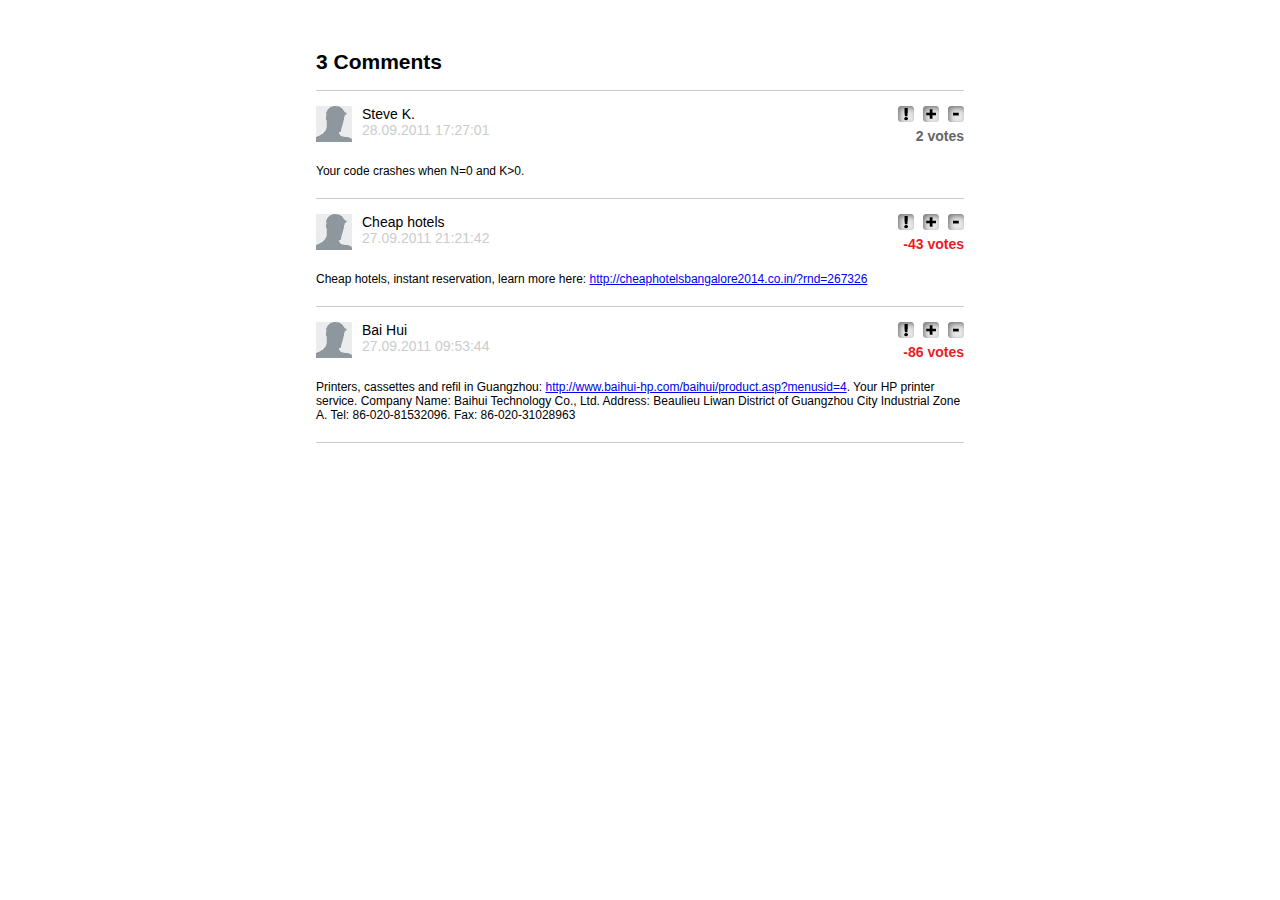
<file: Exam 2 Sept 2014/Article-Comments/index.html>
<!DOCTYPE html>
<html lang="en">
	<head>
		<meta charset="UTF-8">
		<meta name="viewport" content="width=device-width, initial-scale=1.0">
		<title>Article-Comments</title>
		<link rel="stylesheet" type="text/css" href="styles/style.css">
	</head>
	
	<body>
		<div class="container">
			<h2>3 Comments</h2>
			<br>
			<ul>
				<li>
					<div class="user">
						<img class="profileIcon" src="images/annonymous-user.jpg" alt="userIcon"/>
						<div class="nameDate">
							Steve K.
							<br>
							<span>28.09.2011 17:27:01</span>
						</div>
						<div class="clear"></div>
					</div>
					<div class="vote">
						<img class="voteIcon" src="images/report-spam.jpg" alt="spam" title="Report as spam"/>
						<img class="voteIcon" src="images/vote-up.jpg" alt="up" title="Vote up"/>
						<img class="voteIcon" src="images/vote-down.jpg" alt="down" title="Vote down"/>
						<div class="clear"></div>
						<span class="positiveVotes">2 votes</span>
					</div>
					<div class="clear"></div>
					<p class="comment">Your code crashes when N=0 and K>0.</p>
				</li>

				<li>
					<div class="user">
						<img class="profileIcon" src="images/annonymous-user.jpg" alt="userIcon"/>
						<div class="nameDate">
							Cheap hotels
							<br>
							<span>27.09.2011 21:21:42</span>
						</div>
						<div class="clear"></div>
					</div>
					<div class="vote">
						<img class="voteIcon" src="images/report-spam.jpg" alt="spam" title="Report as spam"/>
						<img class="voteIcon" src="images/vote-up.jpg" alt="up" title="Vote up"/>
						<img class="voteIcon" src="images/vote-down.jpg" alt="down" title="Vote down"/>
						<div class="clear"></div>
						<span class="negativeVotes">-43 votes</span>
					</div>
					<div class="clear"></div>
					<p class="comment">Cheap hotels, instant reservation, learn more here: <a href="#" target="_blank">http://cheaphotelsbangalore2014.co.in/?rnd=267326</a></p>
				</li>

				<li>
					<div class="user">
						<img class="profileIcon" src="images/annonymous-user.jpg" alt="userIcon"/>
						<div class="nameDate">
							Bai Hui
							<br>
							<span>27.09.2011 09:53:44</span>
						</div>
						<div class="clear"></div>
					</div>
					<div class="vote">
						<img class="voteIcon" src="images/report-spam.jpg" alt="spam" title="Report as spam"/>
						<img class="voteIcon" src="images/vote-up.jpg" alt="up" title="Vote up"/>
						<img class="voteIcon" src="images/vote-down.jpg" alt="down" title="Vote down"/>
						<div class="clear"></div>
						<span class="negativeVotes">-86 votes</span>
					</div>
					<div class="clear"></div>
					<p class="comment">Printers, cassettes and refil in Guangzhou: <a href="#" target="_blank">http://www.baihui-hp.com/baihui/product.asp?menusid=4</a>. Your HP printer service. Company Name: Baihui Technology Co., Ltd. Address: Beaulieu Liwan District of Guangzhou City Industrial Zone A. Tel: 86-020-81532096. Fax: 86-020-31028963</p>
				</li>
			</ul>
		</div>
	</body>
</html>
</file>
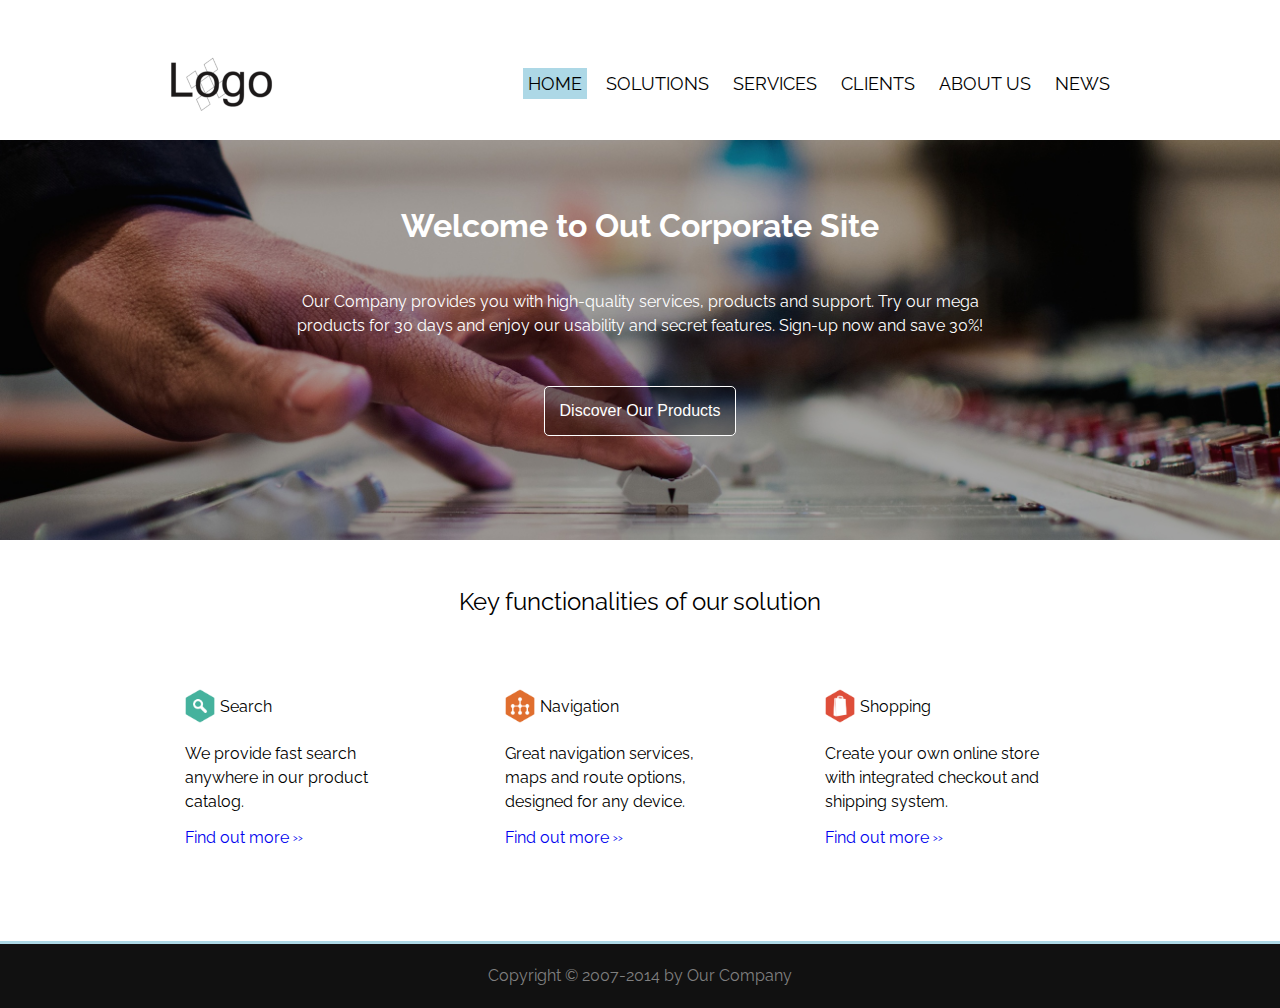
<file: Exam 2 Sept 2014/Corporate-Site/index.html>
<!DOCTYPE html>
<html lang="">
    <head>
        <meta charset="UTF-8">
        <meta name="viewport" content="width=device-width, initial-scale=1.0">
        <title>problem 2</title>
        <link rel="stylesheet" href="styles/style.css">
        <link href='http://fonts.googleapis.com/css?family=Raleway:400,700' rel='stylesheet' type='text/css'>
    </head>

    <body>
        <div class="container">
            <div id="header">
                <a href="index.html"><img id="logo" src="images/logo.png" alt="logo"></a>
                <ul id="headermenu">
                    <li>
                        <a href="index.html" class="selected">Home</a>
                    </li>
                    <li>
                        <a href="#">Solutions</a>
                    </li>
                    <li>
                        <a href="#">Services</a>
                    </li>
                    <li>
                        <a href="#">Clients</a>
                    </li>
                    <li>
                        <a href="#">About us</a>
                    </li>
                    <li>
                        <a href="#">News</a>
                    </li>
                </ul>
            </div>
        </div>
        <div id="fullwidthpic">
            <div class="container">
                <h1>Welcome to Out Corporate Site</h1>
                <br>
                <br>
                <br>
                <p>Our Company provides you with high-quality services, products and support. Try our mega products for 30 days and enjoy our usability and secret features. Sign-up now and save 30%!</p>
                <br>
                <br>
                <br>
                <button>Discover Our Products</button>
            </div>
        </div>
        <div id="bottom" class="container">
            <h1>Key functionalities of our solution</h1>
            <div class="features">
                <img src="images/search-icon.png" alt="Search">
                <span class="label">Search</span>
                <br>
                <br>
                <p>We provide fast search anywhere in our product catalog.</p>
                <br>
                <a href="#">Find out more <span class="more">>></span></a>
            </div>
            <div class="features">
                <img src="images/navigation-icon.png" alt="Navigation">
                <span class="label">Navigation</span>
                <br>
                <br>
                <p>Great navigation services, maps and route options, designed for any device.</p>
                <br>
                <a href="#">Find out more <span class="more">>></span></a>
            </div>
            <div class="features">
                <img src="images/shopping-icon.png" alt="Shopping">
                <span class="label">Shopping</span>
                <br>
                <br>
                <p>Create your own online store with integrated checkout and shipping system.</p>
                <br>
                <a href="#">Find out more <span class="more">>></span></a>
            </div>
            <div class="clear"></div>
        </div>
        <div id="footer">
            <p>Copyright © 2007-2014 by Our Company</p>
        </div>
    </body>
</html>
</file>
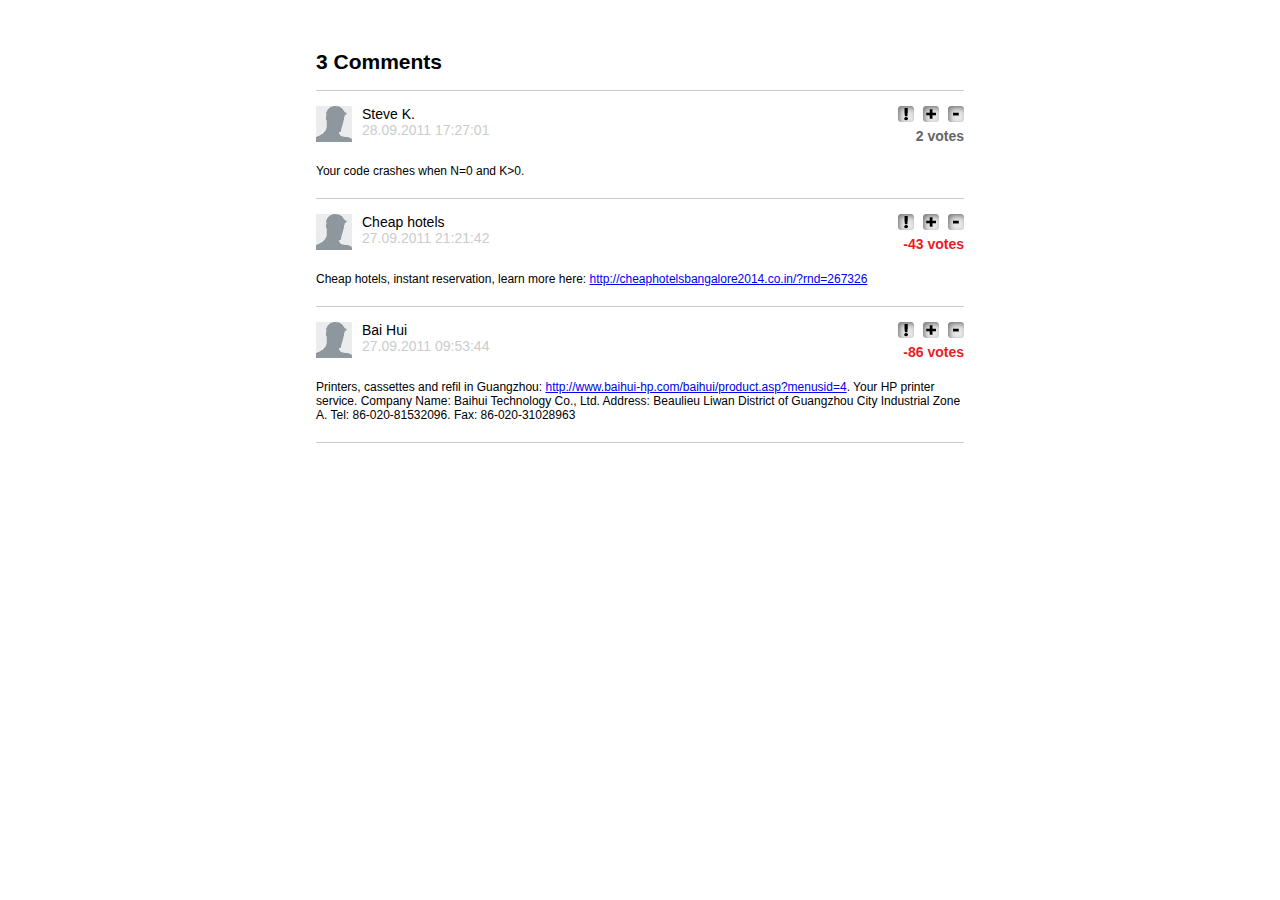
<file: Exam 2 Sept 2014/Problem 1/index.html>
<!DOCTYPE html>
<html>
<head lang="en">
    <meta charset="UTF-8">
    <title>Article-Comments</title>
    <link rel="stylesheet" href="style.css"/>
</head>
<body>
    <div class="container">
        <h2>3 Comments</h2>
        <br>
        <ul>
            <li>
                <div class="user">
                    <img class="profileIcon" src="images/annonymous-user.jpg" alt="userIcon"/>
                    <div class="nameDate">
                        Steve K.
                        <br>
                        <span>28.09.2011 17:27:01</span>
                    </div>
                    <div class="clear"></div>
                </div>
                <div class="vote">
                    <img class="voteIcon" src="images/report-spam.jpg" alt="spam" title="Report as spam"/>
                    <img class="voteIcon" src="images/vote-up.jpg" alt="up" title="Vote up"/>
                    <img class="voteIcon" src="images/vote-down.jpg" alt="down" title="Vote down"/>
                    <div class="clear"></div>
                    <span class="positiveVotes">2 votes</span>
                </div>
                <div class="clear"></div>
                <p class="comment">Your code crashes when N=0 and K>0.</p>
            </li>

            <li>
                <div class="user">
                    <img class="profileIcon" src="images/annonymous-user.jpg" alt="userIcon"/>
                    <div class="nameDate">
                        Cheap hotels
                        <br>
                        <span>27.09.2011 21:21:42</span>
                    </div>
                    <div class="clear"></div>
                </div>
                <div class="vote">
                    <img class="voteIcon" src="images/report-spam.jpg" alt="spam" title="Report as spam"/>
                    <img class="voteIcon" src="images/vote-up.jpg" alt="up" title="Vote up"/>
                    <img class="voteIcon" src="images/vote-down.jpg" alt="down" title="Vote down"/>
                    <div class="clear"></div>
                    <span class="negativeVotes">-43 votes</span>
                </div>
                <div class="clear"></div>
                <p class="comment">Cheap hotels, instant reservation, learn more here: <a href="#" target="_blank">http://cheaphotelsbangalore2014.co.in/?rnd=267326</a></p>
            </li>

            <li>
                <div class="user">
                    <img class="profileIcon" src="images/annonymous-user.jpg" alt="userIcon"/>
                    <div class="nameDate">
                        Bai Hui
                        <br>
                        <span>27.09.2011 09:53:44</span>
                    </div>
                    <div class="clear"></div>
                </div>
                <div class="vote">
                    <img class="voteIcon" src="images/report-spam.jpg" alt="spam" title="Report as spam"/>
                    <img class="voteIcon" src="images/vote-up.jpg" alt="up" title="Vote up"/>
                    <img class="voteIcon" src="images/vote-down.jpg" alt="down" title="Vote down"/>
                    <div class="clear"></div>
                    <span class="negativeVotes">-86 votes</span>
                </div>
                <div class="clear"></div>
                <p class="comment">Printers, cassettes and refil in Guangzhou: <a href="#" target="_blank">http://www.baihui-hp.com/baihui/product.asp?menusid=4</a>. Your HP printer service. Company Name: Baihui Technology Co., Ltd. Address: Beaulieu Liwan District of Guangzhou City Industrial Zone A. Tel: 86-020-81532096. Fax: 86-020-31028963</p>
            </li>
        </ul>


    </div>
</body>
</html>
</file>
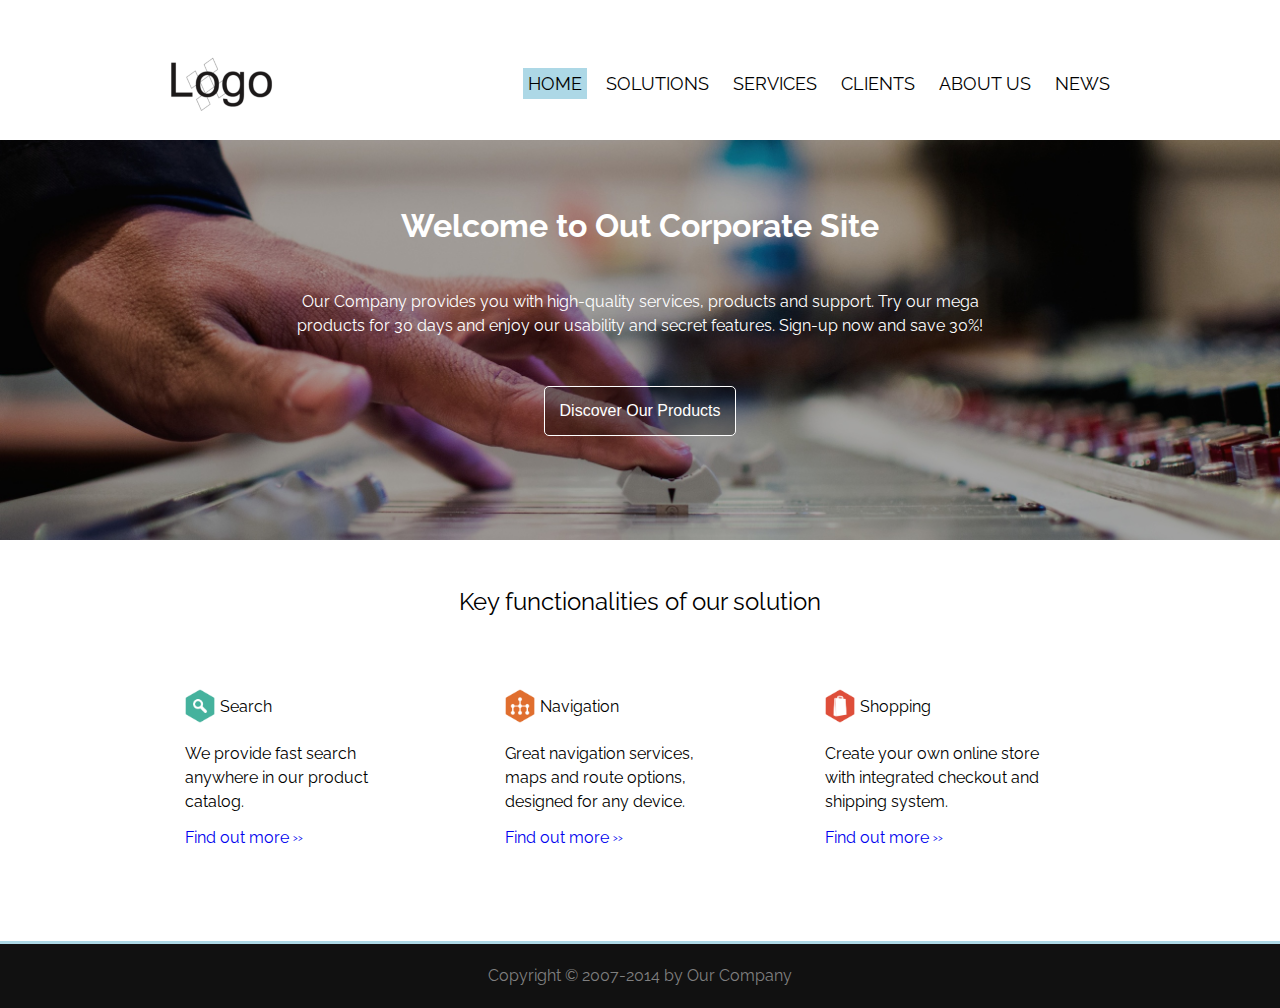
<file: Exam 2 Sept 2014/Problem 2/index.html>
<!DOCTYPE html>
<html lang="">
    <head>
        <meta charset="UTF-8">
        <meta name="viewport" content="width=device-width, initial-scale=1.0">
        <title>problem 2</title>
        <link rel="stylesheet" href="css/style.css">
        <link href='http://fonts.googleapis.com/css?family=Raleway:400,700' rel='stylesheet' type='text/css'>
    </head>

    <body>
        <div class="container">
            <div id="header">
                <a href="index.html"><img id="logo" src="images/logo.png" alt="logo"></a>
                <ul id="headermenu">
                    <li>
                        <a href="index.html" class="selected">Home</a>
                    </li>
                    <li>
                        <a href="#">Solutions</a>
                    </li>
                    <li>
                        <a href="#">Services</a>
                    </li>
                    <li>
                        <a href="#">Clients</a>
                    </li>
                    <li>
                        <a href="#">About us</a>
                    </li>
                    <li>
                        <a href="#">News</a>
                    </li>
                </ul>
            </div>
        </div>
        <div id="fullwidthpic">
            <div class="container">
                <h1>Welcome to Out Corporate Site</h1>
                <br>
                <br>
                <br>
                <p>Our Company provides you with high-quality services, products and support. Try our mega products for 30 days and enjoy our usability and secret features. Sign-up now and save 30%!</p>
                <br>
                <br>
                <br>
                <button>Discover Our Products</button>
            </div>
        </div>
        <div id="bottom" class="container">
            <h1>Key functionalities of our solution</h1>
            <div class="features">
                <img src="images/search-icon.png" alt="Search">
                <span class="label">Search</span>
                <br>
                <br>
                <p>We provide fast search anywhere in our product catalog.</p>
                <br>
                <a href="#">Find out more <span class="more">>></span></a>
            </div>
            <div class="features">
                <img src="images/navigation-icon.png" alt="Navigation">
                <span class="label">Navigation</span>
                <br>
                <br>
                <p>Great navigation services, maps and route options, designed for any device.</p>
                <br>
                <a href="#">Find out more <span class="more">>></span></a>
            </div>
            <div class="features">
                <img src="images/shopping-icon.png" alt="Shopping">
                <span class="label">Shopping</span>
                <br>
                <br>
                <p>Create your own online store with integrated checkout and shipping system.</p>
                <br>
                <a href="#">Find out more <span class="more">>></span></a>
            </div>
            <div class="clear"></div>
        </div>
        <div id="footer">
            <p>Copyright © 2007-2014 by Our Company</p>
        </div>
    </body>
</html>
</file>
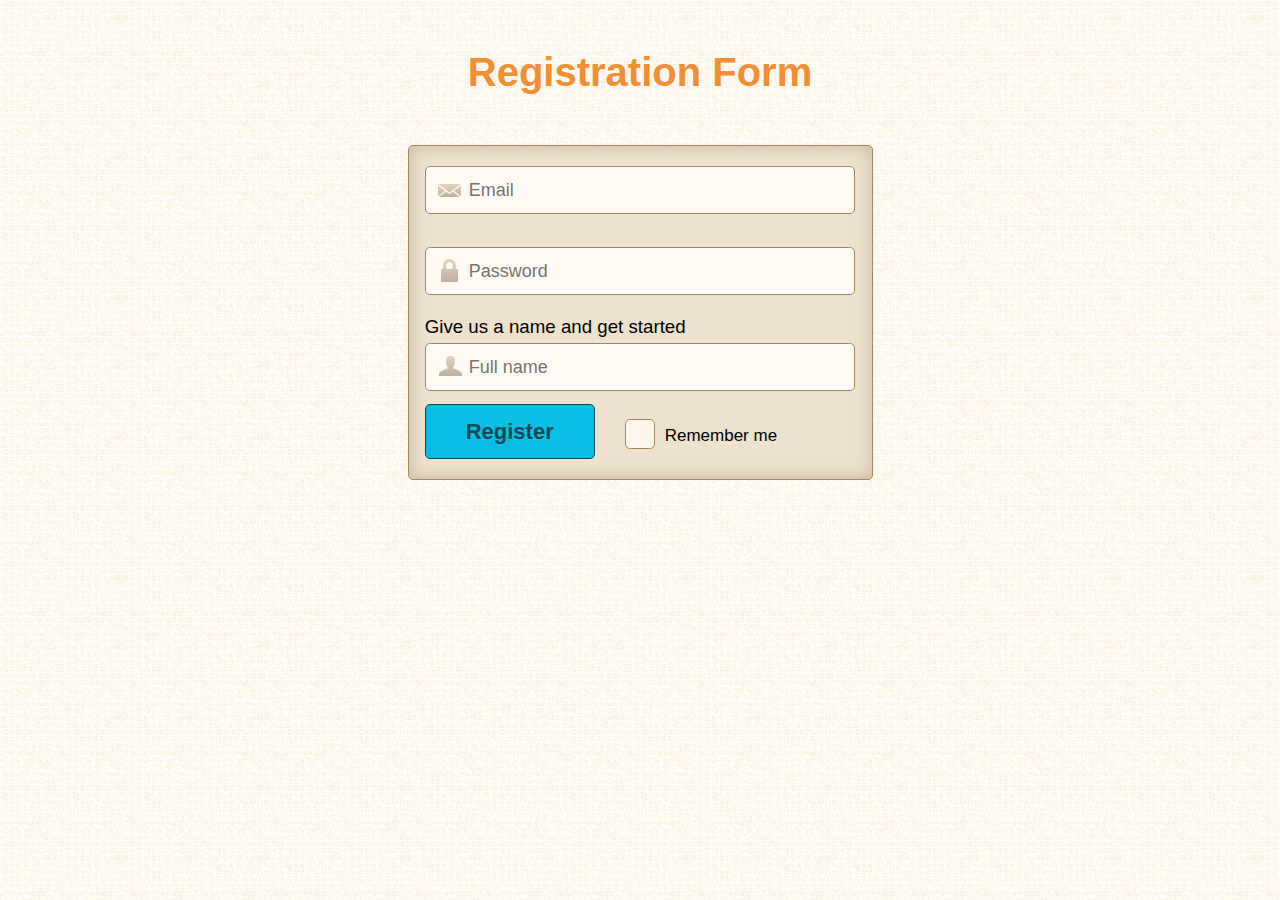
<file: Exam 2 Sept 2014/Problem 3/index.html>
<!DOCTYPE html>
<html>
<head lang="en">
    <meta charset="UTF-8">
    <title>Registration-Form</title>
    <link rel="stylesheet" href="css/style.css"/>
</head>
<body>
    <div class="container">
        <header>
            <h1>Registration Form</h1>
        </header>
    <form id="registrationForm">
        <input id="email" type="text" placeholder="Email">
        <input id="password" type="password" placeholder="Password">
        <h3>Give us a name and get started</h3>
        <input id="fullname" type="text" placeholder="Full name"/>
        <div id="bottom">
            <button id="Regbutton">Register</button>
            <input id="hiddencheck" type="checkbox"/>
            <div id="checkBox"></div>
            <span id="rememberme">Remember me</span>
            <div class="clear"></div>
        </div>
    </form>
    </div>
</body>
</html>
</file>
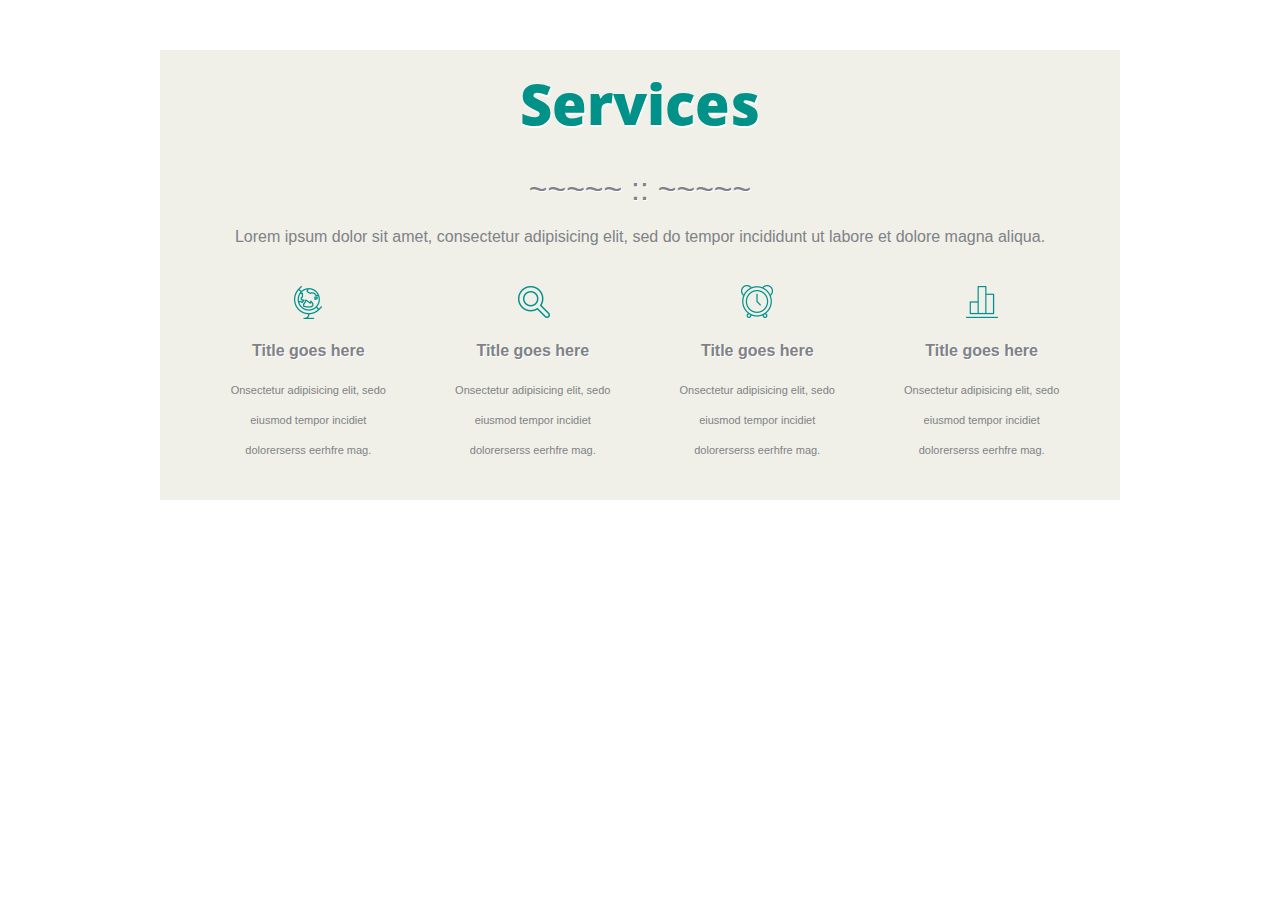
<file: Exam 29 Oct 2014/Problem 1/index.html>
<!DOCTYPE html>
<html>
<head lang="en">
    <meta charset="UTF-8">
    <title>Services</title>
    <link rel="stylesheet" href="css/style.css"/>
</head>
<body>
    <div class="container">
        <header><h1>Services</h1>
            <h2>~~~~~ :: ~~~~~</h2>
            <p>Lorem ipsum dolor sit amet, consectetur adipisicing elit, sed do tempor incididunt ut labore et dolore magna aliqua.</p>
        </header>
    <main>
        <section>
            <img src="images/globus.png" alt="Globus"/>
            <h3>Title goes here</h3>
            <p>Onsectetur adipisicing elit, sedo eiusmod tempor incidiet dolorerserss eerhfre mag.</p>
        </section>

        <section>
            <img src="images/magnifier.png" alt="Magnifier"/>
            <h3>Title goes here</h3>
            <p>Onsectetur adipisicing elit, sedo eiusmod tempor incidiet dolorerserss eerhfre mag.</p>
        </section>

        <section>
            <img src="images/alarm-clock..png" alt="Alarm clock"/>
            <h3>Title goes here</h3>
            <p>Onsectetur adipisicing elit, sedo eiusmod tempor incidiet dolorerserss eerhfre mag.</p>
        </section>

        <section>
            <img src="images/graph.png" alt="Graph"/>
            <h3>Title goes here</h3>
            <p>Onsectetur adipisicing elit, sedo eiusmod tempor incidiet dolorerserss eerhfre mag.</p>
        </section>
    </main>
    </div>
</body>
</html>
</file>
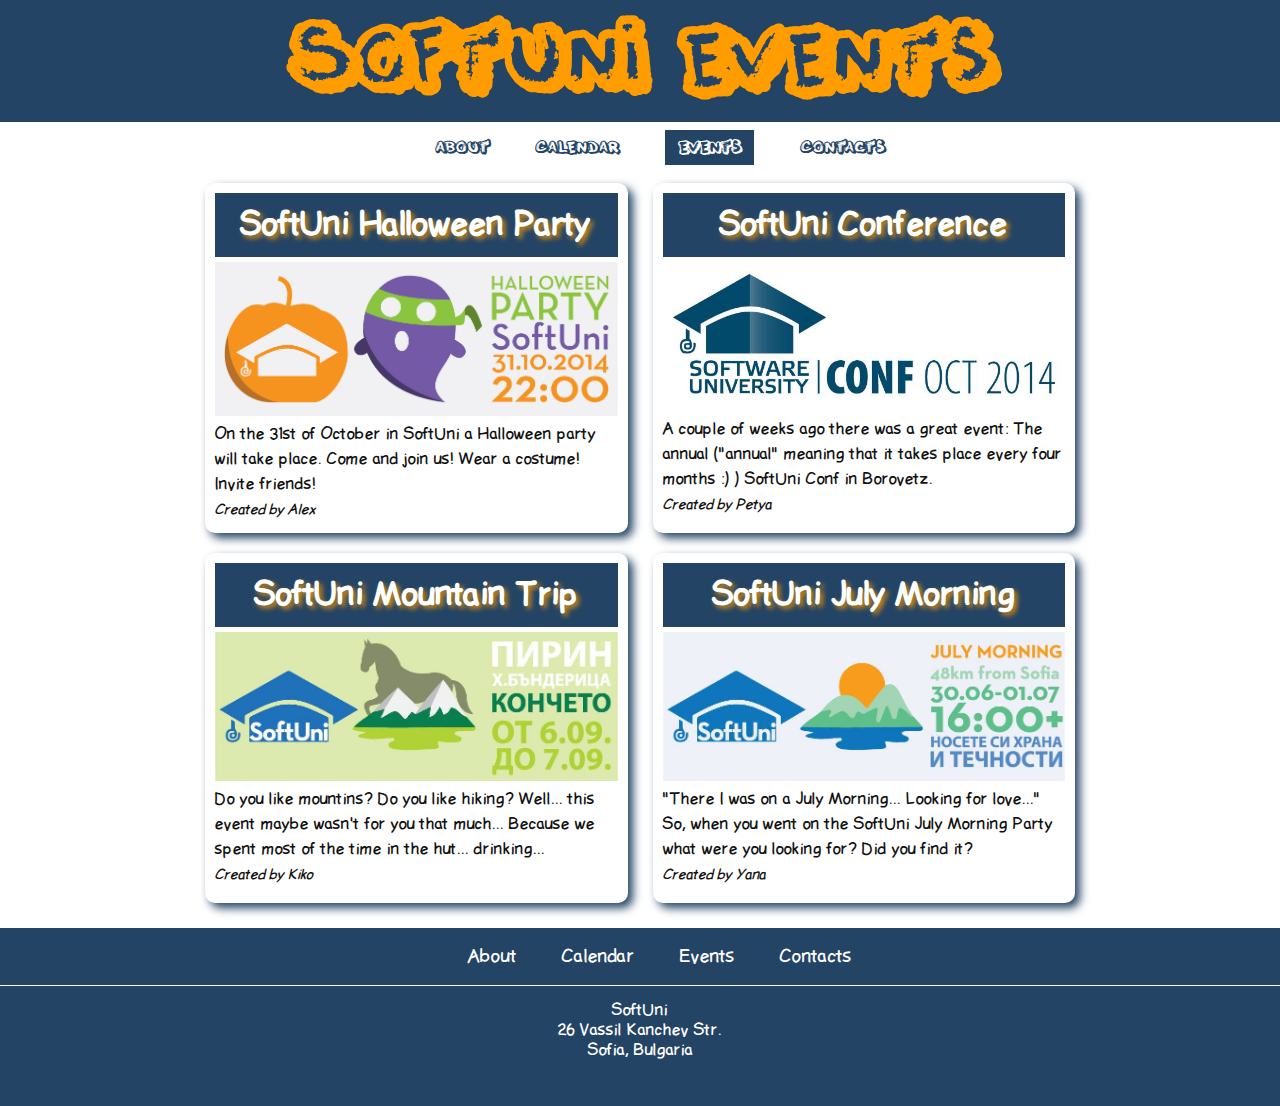
<file: Exam 29 Oct 2014/Problem 2/index.html>
<!DOCTYPE html>
<html>
<head lang="en">
    <meta charset="UTF-8">
    <title>SoftUni Events</title>
    <link rel="stylesheet" href="css/style.css"/>
</head>
<body>
    <header>
        <h1>SoftUni Events</h1>
        <nav>
            <ul>
                <li><a href="#">About</a></li>
                <li><a href="#">Calendar</a></li>
                <li><a href="#" class="active">Events</a></li>
                <li><a href="#">Contacts</a></li>
            </ul>
        </nav>
    </header>

<div class="container">
    <section>
            <article>
                <h2>SoftUni Halloween Party</h2>
                <img src="images/Halloween.jpg" alt="Halloween"/>
                <p>On the 31st of October in SoftUni a Halloween party will take place. Come and join us! Wear a costume! Invite friends!</p>
                <div class="createdBy">Created by Alex</div>
            </article>

            <article>
                <h2>SoftUni Conference</h2>
                <img src="images/Conf.jpg" alt="Conf"/>
                <p>A couple of weeks ago there was a great event: The annual ("annual" meaning that it takes place every four months :) ) SoftUni Conf in Borovetz.</p>
                <div class="createdBy">Created by Petya</div>
            </article>

            <article>
                <h2>SoftUni Mountain Trip</h2>
                <img src="images/Pirin.jpg" alt="Pirin"/>
                <p>Do you like mountins? Do you like hiking? Well... this event maybe wasn't for you that much... Because we spent most of the time in the hut... drinking...</p>
                <div class="createdBy">Created by Kiko</div>
            </article>

            <article>
                <h2>SoftUni July Morning</h2>
                <img src="images/July.jpg" alt="July"/>
                <p>"There I was on a July Morning... Looking for love..." So, when you went on the SoftUni July Morning Party what were you looking for? Did you find it?</p>
                <div class="createdBy">Created by Yana</div>
            </article>
    </section>
</div>

<footer>
    <nav>
        <ul>
            <li><a href="#">About</a></li>
            <li><a href="#">Calendar</a></li>
            <li><a href="#">Events</a></li>
            <li><a href="#">Contacts</a></li>
        </ul>
    </nav>
    <div class="softUniLink">
        SoftUni<br>
        26 Vassil Kanchev Str.<br>
        Sofia, Bulgaria
    </div>
</footer>

</body>
</html>
</file>
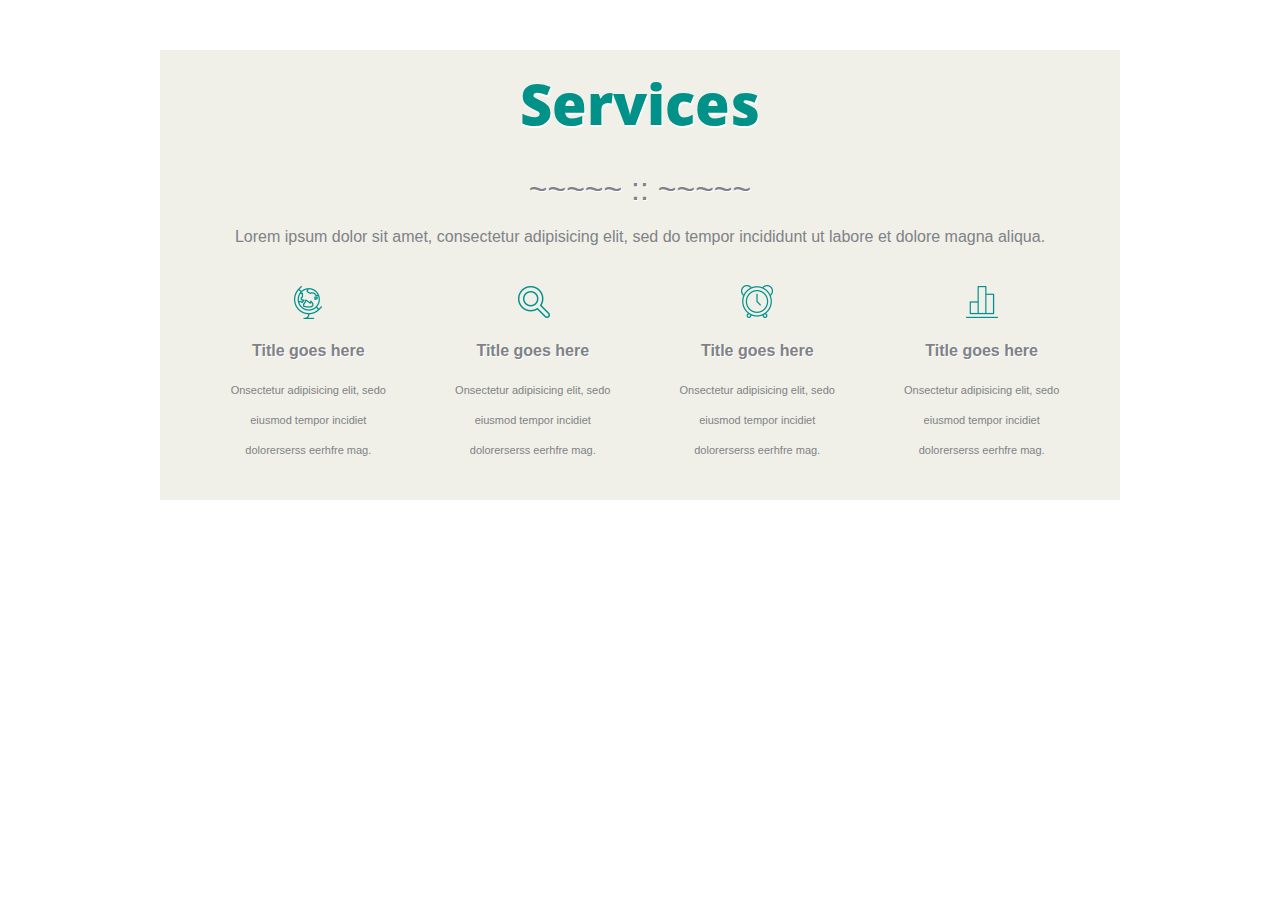
<file: Exam 29 Oct 2014/Services/index.html>
<!DOCTYPE html>
<html lang="en">
<head>
    <meta charset="UTF-8">
    <title>Services</title>
    <link rel="stylesheet" href="css/style.css"/>
</head>
<body>
    <div class="container">
        <header><h1>Services</h1>
            <h2>~~~~~ :: ~~~~~</h2>
            <p>Lorem ipsum dolor sit amet, consectetur adipisicing elit, sed do tempor incididunt ut labore et dolore magna aliqua.</p>
        </header>
    <main>
        <section>
            <img src="images/globus.png" alt="Globus"/>
            <h3>Title goes here</h3>
            <p>Onsectetur adipisicing elit, sedo eiusmod tempor incidiet dolorerserss eerhfre mag.</p>
        </section>

        <section>
            <img src="images/magnifier.png" alt="Magnifier"/>
            <h3>Title goes here</h3>
            <p>Onsectetur adipisicing elit, sedo eiusmod tempor incidiet dolorerserss eerhfre mag.</p>
        </section>

        <section>
            <img src="images/alarm-clock..png" alt="Alarm clock"/>
            <h3>Title goes here</h3>
            <p>Onsectetur adipisicing elit, sedo eiusmod tempor incidiet dolorerserss eerhfre mag.</p>
        </section>

        <section>
            <img src="images/graph.png" alt="Graph"/>
            <h3>Title goes here</h3>
            <p>Onsectetur adipisicing elit, sedo eiusmod tempor incidiet dolorerserss eerhfre mag.</p>
        </section>
    </main>
    </div>
</body>
</html>
</file>
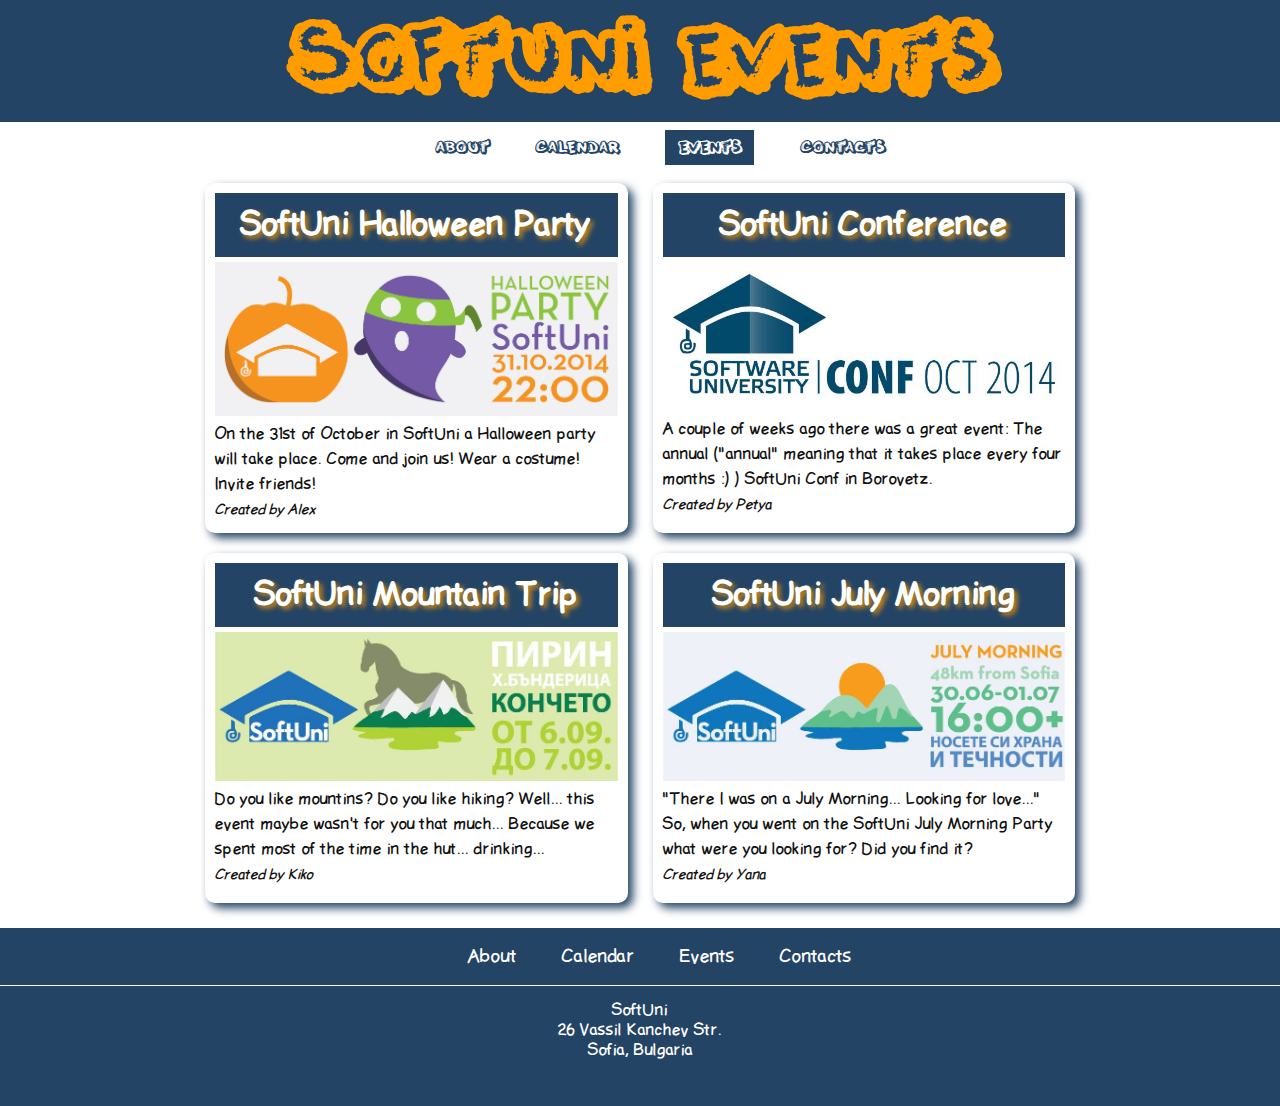
<file: Exam 29 Oct 2014/SoftUni-Events/index.html>
<!DOCTYPE html>
<html lang="en">
<head>
    <meta charset="UTF-8">
    <title>SoftUni Events</title>
    <link rel="stylesheet" href="css/style.css"/>
</head>
<body>
    <header>
        <h1>SoftUni Events</h1>
        <nav>
            <ul>
                <li><a href="#">About</a></li>
                <li><a href="#">Calendar</a></li>
                <li><a href="#" class="active">Events</a></li>
                <li><a href="#">Contacts</a></li>
            </ul>
        </nav>
    </header>

<div class="container">
    <section>
            <article>
                <a href="#"><h2>SoftUni Halloween Party</h2></a>
                <img src="images/Halloween.jpg" alt="Halloween"/>
                <p>On the 31st of October in SoftUni a Halloween party will take place. Come and join us! Wear a costume! Invite friends!</p>
                <div class="createdBy">Created by Alex</div>
            </article>

            <article>
                <a href="#"><h2>SoftUni Conference</h2></a>
                <img src="images/Conf.jpg" alt="Conf"/>
                <p>A couple of weeks ago there was a great event: The annual ("annual" meaning that it takes place every four months :) ) SoftUni Conf in Borovetz.</p>
                <div class="createdBy">Created by Petya</div>
            </article>

            <article>
                <a href="#"><h2>SoftUni Mountain Trip</h2></a>
                <img src="images/Pirin.jpg" alt="Pirin"/>
                <p>Do you like mountins? Do you like hiking? Well... this event maybe wasn't for you that much... Because we spent most of the time in the hut... drinking...</p>
                <div class="createdBy">Created by Kiko</div>
            </article>

            <article>
                <a href="#"><h2>SoftUni July Morning</h2></a>
                <img src="images/July.jpg" alt="July"/>
                <p>"There I was on a July Morning... Looking for love..." So, when you went on the SoftUni July Morning Party what were you looking for? Did you find it?</p>
                <div class="createdBy">Created by Yana</div>
            </article>
    </section>
</div>

<footer>
    <nav>
        <ul>
            <li><a href="#">About</a></li>
            <li><a href="#">Calendar</a></li>
            <li><a href="#">Events</a></li>
            <li><a href="#">Contacts</a></li>
        </ul>
    </nav>
    <div class="softUniLink">
        SoftUni<br>
        26 Vassil Kanchev Str.<br>
        Sofia, Bulgaria
    </div>
</footer>

</body>
</html>
</file>
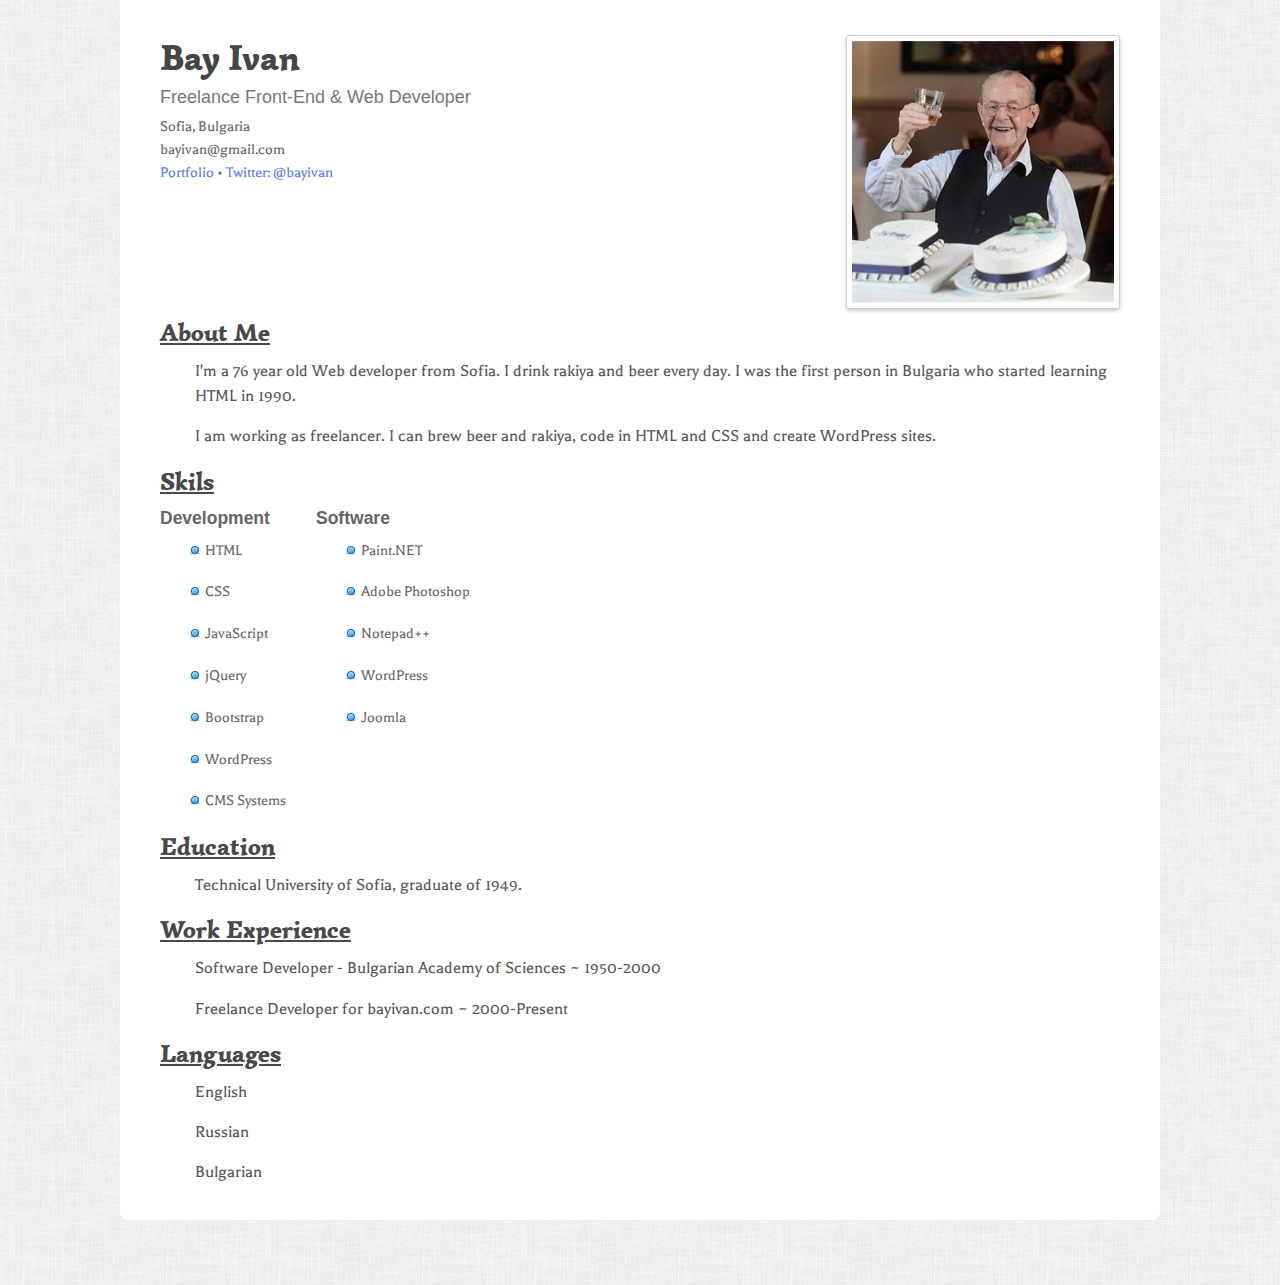
<file: Exam 2 Sept 2014/Problem 4/responsive-cv.html>
<!DOCTYPE html>
<html lang="en">

<head>
  <meta http-equiv="Content-Type" content="text/html; charset=utf-8" />
  <title>Responsive CV</title>
  <meta http-equiv="X-UA-Compatible" content="IE=edge,chrome=1">
  <meta name="viewport" content="width=device-width, initial-scale=1,maximum-scale=1,user-scalable=no">
  <link rel="stylesheet" type="text/css" href="http://fonts.googleapis.com/css?family=Simonetta:400,900|Balthazar">
  <link rel="stylesheet" type="text/css" href="styles.css">
  <link rel="stylesheet" type="text/css" href="responsive.css">
</head>

<body>
	<div id="w" itemscope itemtype="http://schema.org/Person">
		<header class="clearfix">
			<div id="info">			
				<h1><span itemprop="name">Bay Ivan</span></h1>
				<h3><span itemprop="jobTitle">Freelance Front-End &amp; Web Developer</span></h3>
				<small itemprop="address" itemscope itemtype="http://schema.org/PostalAddress">
				  <span itemprop="addressLocality">Sofia</span>, 
				  <span itemprop="addressCountry">Bulgaria</span>
				</small>
				<small><span itemprop="email">bayivan@gmail.com</span></small>
				<small><a href="http://bayivan.com" itemprop="url">Portfolio</a> &bull; <a href="http://twitter.com/bayivan" itemprop="url">Twitter: @bayivan</a></small>
			</div>
			
			<div id="photo">
				<img src="Bay-Ivan.png" alt="Bay Ivan - photo" itemprop="image" />
			</div>
		</header>
		
		<section id="profile">
			<h2>About Me</h2>
			<p itemprop="description">I'm a 76 year old Web developer from Sofia. I drink rakiya and beer every day. I was the first person in Bulgaria who started learning HTML in 1990.</p>
			
			<p>I am working as freelancer. I can brew beer and rakiya, code in HTML and CSS and create WordPress sites.</p>
		</section>
		
		<h2 itemprop="name">Skils</h2>
		<section id="skills" class="clearfix" itemscope itemtype="http://schema.org/ItemList">
			<section id="skills-left">
				<h4 itemprop="about">Development</h4>
				<ul>
					<li itemprop="itemListElement">HTML</li>
					<li itemprop="itemListElement">CSS</li>
					<li itemprop="itemListElement">JavaScript</li>
					<li itemprop="itemListElement">jQuery</li>
					<li itemprop="itemListElement">Bootstrap</li>
					<li itemprop="itemListElement">WordPress</li>
					<li itemprop="itemListElement">CMS Systems</li>
				</ul>
			</section>
			
			<section id="skills-right">
				<h4 itemprop="about">Software</h4>
				<ul>
					<li itemprop="itemListElement">Paint.NET</li>
					<li itemprop="itemListElement">Adobe Photoshop</li>
					<li itemprop="itemListElement">Notepad++</li>
					<li itemprop="itemListElement">WordPress</li>
					<li itemprop="itemListElement">Joomla</li>
				</ul>
			</section>
		</section>
		
		<section id="education">
			<h2>Education</h2>
			<p><span itemprop="alumniOf">Technical University of Sofia</span>, graduate of 1949.</p>
		</section>
		
		<section id="experience">
			<h2>Work Experience</h2>
			<p>Software Developer - Bulgarian Academy of Sciences ~ 1950-2000</p>
			<p>Freelance Developer for <span itemprop="worksFor">bayivan.com</span> ~ 2000-Present</p>
		</section>
		
		<section id="articles">
			<h2>Languages</h2>
			<p>English</p>
			<p>Russian</p>
			<p>Bulgarian</p>
		</section>

	</div>
</body>
</html>
</file>
<file: Exam 2 Sept 2014/Article-Comments/styles/style.css>
html, body, div, img, span, ul, li, h2, p {
    margin :0;
    padding: 0;
    border: 0;
    box-sizing: border-box;
}
.clear {
    clear: both;
}
body {
    margin-top: 50px;
    font-family: Arial, sans-serif;
    font-size: 14px;
}
.container {
    width: 648px;
    margin: 0 auto;
}
ul {
    border-bottom: 1px solid #CCC;
}
li {
    border-top: 1px solid #CCCCCC;
    list-style: none;
    display: block;
    padding: 15px 0;
}
.user {
    float: left;

}
.profileIcon {
    float: left;
}
.nameDate {
    float: left;
    margin-left: 10px;
}
.nameDate > span {
    color: #CCCCCC;
}
.vote {
    float: right;
}
.voteIcon {
    margin-left: 5px;
    cursor: pointer;
}
.positiveVotes {
    margin-top: 3px;
    color: #666666;
    display: block;
    float: right;
    font-weight: bold;
}
.negativeVotes {
    margin-top: 3px;
    color: #ED1C24;
    display: block;
    float: right;
    font-weight: bold;
}

.comment {
    margin: 20px 0 5px 0;
    font-size: 12px;
}
</file>
<file: Exam 2 Sept 2014/Problem 1/style.css>
html, body, div, img, span, ul, li, h2, p {
    margin :0;
    padding: 0;
    border: 0;
    box-sizing: border-box;
}
.clear {
    clear: both;
}
body {
    margin-top: 50px;
    font-family: Arial, sans-serif;
    font-size: 14px;
}
.container {
    width: 648px;
    margin: 0 auto;
}
ul {
    border-bottom: 1px solid #CCC;
}
li {
    border-top: 1px solid #CCCCCC;
    list-style: none;
    display: block;
    padding: 15px 0;
}
.user {
    float: left;

}
.profileIcon {
    float: left;
}
.nameDate {
    float: left;
    margin-left: 10px;
}
.nameDate > span {
    color: #CCCCCC;
}
.vote {
    float: right;
}
.voteIcon {
    margin-left: 5px;
    cursor: pointer;
}
.positiveVotes {
    margin-top: 3px;
    color: #666666;
    display: block;
    float: right;
    font-weight: bold;
}
.negativeVotes {
    margin-top: 3px;
    color: #ED1C24;
    display: block;
    float: right;
    font-weight: bold;
}

.comment {
    margin: 20px 0 5px 0;
    font-size: 12px;
}
</file>
<file: Exam 2 Sept 2014/Problem 3/css/style.css>
@font-face {
    src: url('../Montserrat-Regular.ttf');
}
body, html, header, fieldset, h1, input, h3, button, div, span {
    margin: 0;
    padding: 0;
    box-sizing: border-box;
    border: 0;
}
.clear {
    clear: both;
}
body {
    font-family: Montserrat-Regular, sans-serif;
    background: url(../images/body-background.jpg);
}
.container {
    width: 465px;
    margin: 0 auto;
}

header {
    text-align: center;
    margin: 50px 0 50px 0;
    color: #F18F32;
    font-size: 20px;
}
#registrationForm {
    background-color: #ECE2CE;
    border: 1px solid #A4875D;
    border-radius: 5px;
    box-shadow: inset 0 0 15px 3px #d4c0aa;
    text-align: center;
}
#registrationForm h3{
    text-align: left;
    width: 93%;
    margin: auto;
    margin-top: 8px;
    margin-bottom: -15px;
    font-weight: normal;
}
input {
    width: 93%;
    height: 48px;
    border: 1px solid #A4875D;
    border-radius: 5px;
    background-color: #FFFBF4;
    margin-bottom: 13px;
    padding: 13px;
    text-indent: 30px;
    font-size: 18px;
}
#email {
    margin-top: 20px;
    background-image: url("../images/icon-email.png");
    background-position: 10px center;
    background-repeat: no-repeat;
}
#password{
    margin-top: 20px;
    background-image: url("../images/icon-password.png");
    background-position: 10px center;
    background-repeat: no-repeat;
}
#fullname {
    margin-top: 20px;
    background-image: url("../images/icon-name.png");
    background-position: 10px center;
    background-repeat: no-repeat;
}
#Regbutton {
    font-size: 22px;
    font-weight: bold;
    width: 170px;
    height: 55px;
    background: #06BFE2;
    color: #154856;
    border: 1px solid #154856;
    border-radius: 5px;
    float: left;
    cursor: pointer;
}
#bottom {
    width: 93%;
    margin: 0 auto;
    padding-bottom: 20px;
}

#hiddencheck {
    position: absolute;
    top: -9999px;
    left: -9999px;
}
#checkBox {
    width: 30px;
    height: 30px;
    background: #FDF7ED;
    border-radius: 5px;
    border: 1px solid #A4875D;
    float: left;
    margin-left: 30px;
    margin-top: 15px;
    cursor: pointer;
}

#rememberme {
    float: left;
    margin-top: 22px;
    margin-left: 10px;
    font-size: 17px;
}
</file>
<file: Exam 29 Oct 2014/Problem 1/css/style.css>
@font-face {
    font-family: Open-Sans-ExtraBold;
    src: url(../OpenSans-ExtraBold.ttf);
}
html, body, div, header, h1, h2, h3, p ,main ,section, img, p {
    margin: 0;
    padding: 0;
    box-sizing: border-box;
    border: 0;
}
body {
    font-family: Open-Sans, Helvetica, sans-serif;
}
.container {
    width: 960px;
    margin: 0 auto;
    text-align: center;
    background-color: #F0F0E8;
    margin-top: 50px;
    color: #7F8287;
}
header h1 {
    font-family: Open-Sans-ExtraBold, sans-serif;
    font-size: 56px;
    color: #009288;
    text-shadow: 1px 2px #fff;
    margin-bottom: 30px;
    padding-top: 15px;
}
header h2 {
    font-size: 32px;
    text-shadow: 1px 1px #fff;
    padding-bottom: 5px;
    font-weight: normal;
}
header p {
    margin: 15px 0;
}
section {
    width: 200px;
    display: inline-block;
    padding: 0 15px 15px 15px;
    margin: 20px 10px;
}
main section h3 {
    font-size: 16px;
    margin: 15px 0;
    text-shadow: 1px 1px #fff;
}
main section p {
    font-size: 11px;
    line-height: 30px;
}
section {
	border-left: 10px solid transparent;	
}

section:hover {
    background-color: #F6F6F5;
    border-left: 10px solid #009288;
    border-radius: 0 5px 5px 0;
    cursor: pointer;
    padding: 0 10px 15px 10px;
}
</file>
<file: Exam 29 Oct 2014/Problem 2/css/style.css>
@font-face {
    font-family: ThisNight;
    src: url(../ThisNight.ttf);
}
@font-face {
    font-family: LDFComicSans;
    src: url(../LDFComicSans.ttf);
}
html, body, div, header, h1, h2, p, nav, footer, section, article {
    margin: 0;
    padding: 0;
    border: 0;
    box-sizing: border-box;
}
.clear {
    clear: both;
}
.container {
    width: 960px;
    margin: 0 auto;
    font-family: LDFComicSans, Arial,sans-serif;
    color: #111;
}
header {
    font-family: ThisNight, Helvetica, sans-serif;
}
header h1{
    color: white;
    background-color: #234465;
    font-size: 90px;
    text-align: center;
    padding: 15px 0;
}
header nav {
    text-align: center;
}
.active {
    background-color: #234465;
    color: white;
    padding: 8px 13px;
}
header nav ul li {
    list-style-type: none;
    display: inline-block;
    margin: 0 20px;
}
header nav ul li a {
    text-decoration: none;
    color: #234465;
    font-size: 18px;
}
header h1:hover, header nav ul li a:hover {
    color: #FF9C00;
    cursor: pointer;
}
section {
    text-align: center;
    margin: 15px 0;
}
article {
    display: inline-block;
    text-align: left;
    width: 44%;
    height: 350px;
    vertical-align: top;
    margin: 10px;
    box-shadow: 5px 5px 10px #234465;
    border-radius: 10px;
    padding: 10px;
}
section article h2 {
    text-align: center;
    font-size: 32px;
    background-color: #234465;
    color: white;
    padding: 12px 0;
    margin-bottom: 5px;
    text-shadow: 3px 3px 5px #D78B12;
}
section article p {
    line-height: 25px;
}
img {
    width: 100%;
    cursor: pointer;
}
.createdBy {
    font-style: italic;
    margin: 5px 0;
    font-size: 14px;
}
footer {
    font-family: LDFComicSans, Arial, sans-serif;
}
footer nav {
    text-align: center;
    background-color: #234465;
    padding: 1px 0;
    border-bottom: 1px solid #fff;
}
footer nav ul li {
    list-style-type: none;
    display: inline-block;
    margin: 0 15px;
}
footer nav ul li a {
    text-decoration: none;
    color: #fff;
    font-size: 18px;
    padding: 5px;
}
footer nav ul li a:hover {
    background-color: #FF9C00;
    color: #234465;
}
.softUniLink{
    height: 120px;
    background-color: #234465;
    text-align: center;
    color: #fff;
    padding-top: 15px;
    text-decoration: none;
}
.softUniLink:hover {
    color: #FF9C19;
    cursor: pointer;
}
</file>
<file: Exam 29 Oct 2014/Services/css/style.css>
@font-face {
    font-family: Open-Sans-ExtraBold;
    src: url(../OpenSans-ExtraBold.ttf);
}
html, body, div, header, h1, h2, h3, p ,main ,section, img, p {
    margin: 0;
    padding: 0;
    box-sizing: border-box;
    border: 0;
}
body {
    font-family: Open-Sans, Helvetica, sans-serif;
}
.container {
    width: 960px;
    margin: 0 auto;
    text-align: center;
    background-color: #F0F0E8;
    margin-top: 50px;
    color: #7F8287;
}
header h1 {
    font-family: Open-Sans-ExtraBold, sans-serif;
    font-size: 56px;
    color: #009288;
    text-shadow: 1px 2px #fff;
    margin-bottom: 30px;
    padding-top: 15px;
}
header h2 {
    font-size: 32px;
    text-shadow: 1px 1px #fff;
    padding-bottom: 5px;
    font-weight: normal;
}
header p {
    margin: 15px 0;
}
section {
    width: 200px;
    display: inline-block;
    padding: 0 15px 15px 15px;
    margin: 20px 10px;
}
main section h3 {
    font-size: 16px;
    margin: 15px 0;
    text-shadow: 1px 1px #fff;
}
main section p {
    font-size: 11px;
    line-height: 30px;
}
section {
	border-left: 10px solid transparent;	
}

section:hover {
    background-color: #F6F6F5;
    border-left: 10px solid #009288;
    border-radius: 0 5px 5px 0;
    cursor: pointer;
    padding: 0 10px 15px 10px;
}
</file>
<file: Exam 29 Oct 2014/SoftUni-Events/css/style.css>
@font-face {
    font-family: ThisNight;
    src: url(../ThisNight.ttf);
}
@font-face {
    font-family: LDFComicSans;
    src: url(../LDFComicSans.ttf);
}
html, body, div, header, h1, h2, p, nav, footer, section, article {
    margin: 0;
    padding: 0;
    border: 0;
    box-sizing: border-box;
}
.clear {
    clear: both;
}
.container {
    width: 960px;
    margin: 0 auto;
    font-family: LDFComicSans, Arial,sans-serif;
    color: #111;
}
header {
    font-family: ThisNight, Helvetica, sans-serif;
}
header h1{
    color: white;
    background-color: #234465;
    font-size: 90px;
    text-align: center;
    padding: 15px 0;
}
header nav {
    text-align: center;
}
.active {
    background-color: #234465;
    color: white;
    padding: 8px 13px;
}
header nav ul li {
    list-style-type: none;
    display: inline-block;
    margin: 0 20px;
}
header nav ul li a {
    text-decoration: none;
    color: #234465;
    font-size: 18px;
}
header h1:hover, header nav ul li a:hover {
    color: #FF9C00;
    cursor: pointer;
}
section {
    text-align: center;
    margin: 15px 0;
}
article {
    display: inline-block;
    text-align: left;
    width: 44%;
    height: 350px;
    vertical-align: top;
    margin: 10px;
    box-shadow: 5px 5px 10px #234465;
    border-radius: 10px;
    padding: 10px;
}
a {
    text-decoration: none;
}
section article h2 {
    text-align: center;
    font-size: 32px;
    background-color: #234465;
    color: white;
    padding: 12px 0;
    margin-bottom: 5px;
    text-shadow: 3px 3px 5px #D78B12;
}
section article p {
    line-height: 25px;
}
img {
    width: 100%;
    cursor: pointer;
}
.createdBy {
    font-style: italic;
    margin: 5px 0;
    font-size: 14px;
}
footer {
    font-family: LDFComicSans, Arial, sans-serif;
}
footer nav {
    text-align: center;
    background-color: #234465;
    padding: 1px 0;
    border-bottom: 1px solid #fff;
}
footer nav ul li {
    list-style-type: none;
    display: inline-block;
    margin: 0 15px;
}
footer nav ul li a {
    text-decoration: none;
    color: #fff;
    font-size: 18px;
    padding: 5px;
}
footer nav ul li a:hover {
    background-color: #FF9C00;
    color: #234465;
}
.softUniLink{
    height: 120px;
    background-color: #234465;
    text-align: center;
    color: #fff;
    padding-top: 15px;
    text-decoration: none;
}
.softUniLink:hover {
    color: #FF9C19;
    cursor: pointer;
}
</file>
<file: Exam 2 Sept 2014/Problem 4/styles.css>
* { margin: 0; padding: 0; }
html { height: 101%; }
body { background: #f2f2f2 url('bg-tile.png'); font-size: 62.5%; padding-bottom: 65px; }

h1 { font-family: "Simonetta", "Trebuchet MS", Arial, sans-serif; color: #454545; font-size: 3.6em; margin-bottom: 6px; }
h2 { font-family: "Simonetta", "Trebuchet MS", Arial, sans-serif; color: #484848; font-size: 2.5em; margin-bottom: 10px; text-decoration: underline; }
h3 { font-family: "Trebuchet MS", Verdana, Arial, sans-serif; color: #777; font-weight: normal; font-size: 1.8em; margin-bottom: 10px; }
h4 { font-family: "Trebuchet MS", Verdana, Arial, sans-serif; color: #656565; font-weight: bold; font-size: 1.75em; margin-bottom: 4px; }

p { font-family: "Balthazar", "Droid Serif", serif; color: #565656; font-size: 1.8em; line-height: 1.4em; margin-bottom: 15px; padding-left: 35px; }
small { font-family: "Balthazar", "Droid Serif", serif; color: #656565; font-size: 1.6em; display: block; margin-bottom: 6px; }
ul { display: block; list-style: none; }
ul li { padding-left: 45px; list-style-type: none; vertical-align: top; background: url('bullet.png') 25px 5px no-repeat; margin-bottom: 5px; font-family: "Balthazar", "Droid Serif", serif; color: #666; font-size: 1.6em; line-height: 2.3em; }

img { border: 0; max-width: 100%; }

a { color: #5582d6; text-decoration: none; }
a:hover { text-decoration: underline; }

/** @group core layout **/
#w { margin: 0 auto; padding: 20px 40px; padding-top: 35px; background: #fff; width: 960px; border-bottom-right-radius: 8px; border-bottom-left-radius: 8px; -webkit-border-bottom-left-radius: 8px; -webkit-border-bottom-right-radius: 8px; -moz-border-radius-bottomleft: 8px; -moz-border-radius-bottomright: 8px; }

header { width: 100%; }

/** @group personal settings **/
#info { float: left; margin-bottom: 12px; }
#photo { float: right; }
#photo img { 
-webkit-border-radius: 3px;
-moz-border-radius: 3px;
border-radius: 3px;
-webkit-box-shadow: 0 2px 4px rgba(0, 0, 0, 0.2);
-moz-box-shadow: 0 2px 4px rgba(0, 0, 0, 0.2);
box-shadow: 0 2px 4px rgba(0, 0, 0, 0.2);
background-color: #fff;
border: 1px solid #ccc;
padding: 5px; 
}

/** @group skills **/
#skills-left { display: block; float: left; margin-right: 30px; }
#skills-right { display: block; float: left;}

/** @group clearfix **/
.clearfix:after { content: "."; display: block; clear: both; visibility: hidden; line-height: 0; height: 0; }
.clearfix { display: inline-block; }
 
html[xmlns] .clearfix { display: block; }
* html .clearfix { height: 1%; }
</file>
<file: Exam 2 Sept 2014/Problem 4/responsive.css>
@media all and (max-width: 740px) {
    #w {
        width: 80%;
        padding: 20px 20px;
        text-align: center;
    }
    #info {
        float: none;

    }
    #photo {
        float: none;
    }
    p {
        text-align: left;
        padding: 0;
    }
    #skills {
        display: block;
        text-align: left;
    }

}

@media all and (max-width: 570px) {
    ul li {
        padding-left: 20px;
        background: url('bullet.png') 0 5px no-repeat;
        display: inline-block;
        width: 35%;
    }
}
</file>
<file: Exam 2 Sept 2014/Corporate-Site/styles/style.css>
/* Reset CSS */

html, body, div, span, applet, object, iframe,
h1, h2, h3, h4, h5, h6, p, blockquote, pre,
a, abbr, acronym, address, big, cite, code,
del, dfn, em, img, ins, kbd, q, s, samp,
small, strike, strong, sub, sup, tt, var,
b, u, i, center,
dl, dt, dd, ol, ul, li,
fieldset, form, label, legend,
table, caption, tbody, tfoot, thead, tr, th, td,
article, aside, canvas, details, embed, 
figure, figcaption, footer, header, hgroup, 
menu, nav, output, ruby, section, summary,
time, mark, audio, video {
    margin: 0;
    padding: 0;
    border: 0;
    font-size: 100%;
    font: inherit;
    vertical-align: baseline;
}
/* HTML5 display-role reset for older browsers */
article, aside, details, figcaption, figure, 
footer, header, hgroup, menu, nav, section {
    display: block;
}
body {
    line-height: 1;
}
ol, ul {
    list-style: none;
}
blockquote, q {
    quotes: none;
}
blockquote:before, blockquote:after,
q:before, q:after {
    content: '';
    content: none;
}
table {
    border-collapse: collapse;
    border-spacing: 0;
}

html {
    box-sizing: border-box;
}
*, *:before, *:after {
    box-sizing: inherit;
}

.clear {
    clear: both;
}

/* Page style */

body {
    font-family: Raleway;
}

p {
    line-height: 24px;
}

.container {
    width: 960px;
    margin: 0 auto;
}

#header {
    margin-top: 50px;
}

#headermenu {
    float: right;
    margin-top: 20px;
}

#logo:hover {
    -ms-transform: rotate(-10deg); /* IE 9 */
    -webkit-transform: rotate(-10deg); /* Chrome, Safari, Opera */
    transform: rotate(-10deg); /* Standard syntax */
}

#headermenu li {
    display: inline-block;
    margin: 5px;
}

#headermenu a {
    text-decoration: none;
    text-transform: uppercase;
    font-size: 18px;
    color: black;
    padding: 5px;

}

#headermenu li > .selected {
    background: lightblue;
}

#headermenu a:hover {
    text-decoration: underline;
    background: rgb(216, 216, 216);
}

#fullwidthpic {
    width: 100%;
    height: 400px;
    margin-top: 20px;
    background: url(../images/background-large.jpg) no-repeat center center;
    background-size: cover;
    text-align: center;
    color: white;
}

#fullwidthpic > .container {
    padding-top: 70px;
}

#fullwidthpic h1 {
    font-size: 32px;
    font-weight: bold;
}
#fullwidthpic p {
    width: 75%;
    margin: 0 auto;
}

#fullwidthpic button {
    background: rgba(0,0,0,0.3);
    color: white;
    border: 1px solid white;
    border-radius: 5px;
    padding: 15px;
    font-size: 16px;
    cursor: pointer;
}

#fullwidthpic button:hover {
    background: rgba(0,0,0,0.5);
}

#bottom {
    margin-top: 50px;
}

#bottom h1 {
    text-align: center;
    margin-bottom: 50px;
    font-size: 24px;
}

.features {
    width: 33.33%;
    float: left;
    padding: 25px;
    cursor: pointer;
}

.features:hover {
    border: none;
    border-radius: 5px;
    background: #CCC;
}

.features:hover a {
    text-decoration: underline;
}

.features img {
    width: 30px;
}

.label {
    position: absolute;
    margin-top: 10px;
    margin-left: 5px;
}

.features p {
    width: 80%;
}

.features a {
    text-decoration: none;
}

.more {
    font-size: 9px;
    position: absolute;
    margin-top: 4px;
    margin-left: 4px;
    text-decoration: none;
}

#footer {
    width: 100%;
    background: #111;
    border-top: 3px solid lightblue;
    margin-top: 70px;
}

#footer p {
    text-align: center;
    color: grey;
    padding: 20px;
}
</file>
<file: Exam 2 Sept 2014/Problem 2/css/style.css>
/* Reset CSS */

html, body, div, span, applet, object, iframe,
h1, h2, h3, h4, h5, h6, p, blockquote, pre,
a, abbr, acronym, address, big, cite, code,
del, dfn, em, img, ins, kbd, q, s, samp,
small, strike, strong, sub, sup, tt, var,
b, u, i, center,
dl, dt, dd, ol, ul, li,
fieldset, form, label, legend,
table, caption, tbody, tfoot, thead, tr, th, td,
article, aside, canvas, details, embed, 
figure, figcaption, footer, header, hgroup, 
menu, nav, output, ruby, section, summary,
time, mark, audio, video {
    margin: 0;
    padding: 0;
    border: 0;
    font-size: 100%;
    font: inherit;
    vertical-align: baseline;
}
/* HTML5 display-role reset for older browsers */
article, aside, details, figcaption, figure, 
footer, header, hgroup, menu, nav, section {
    display: block;
}
body {
    line-height: 1;
}
ol, ul {
    list-style: none;
}
blockquote, q {
    quotes: none;
}
blockquote:before, blockquote:after,
q:before, q:after {
    content: '';
    content: none;
}
table {
    border-collapse: collapse;
    border-spacing: 0;
}

html {
    box-sizing: border-box;
}
*, *:before, *:after {
    box-sizing: inherit;
}

.clear {
    clear: both;
}

/* Page style */

body {
    font-family: Raleway;
}

p {
    line-height: 24px;
}

.container {
    width: 960px;
    margin: 0 auto;
}

#header {
    margin-top: 50px;
}

#headermenu {
    float: right;
    margin-top: 20px;
}

#logo:hover {
    -ms-transform: rotate(-10deg); /* IE 9 */
    -webkit-transform: rotate(-10deg); /* Chrome, Safari, Opera */
    transform: rotate(-10deg); /* Standard syntax */
}

#headermenu li {
    display: inline-block;
    margin: 5px;
}

#headermenu a {
    text-decoration: none;
    text-transform: uppercase;
    font-size: 18px;
    color: black;
    padding: 5px;

}

#headermenu li > .selected {
    background: lightblue;
}

#headermenu a:hover {
    text-decoration: underline;
    background: rgb(216, 216, 216);
}

#fullwidthpic {
    width: 100%;
    height: 400px;
    margin-top: 20px;
    background: url(../images/background-large.jpg) no-repeat center center;
    background-size: cover;
    text-align: center;
    color: white;
}

#fullwidthpic > .container {
    padding-top: 70px;
}

#fullwidthpic h1 {
    font-size: 32px;
    font-weight: bold;
}
#fullwidthpic p {
    width: 75%;
    margin: 0 auto;
}

#fullwidthpic button {
    background: rgba(0,0,0,0.3);
    color: white;
    border: 1px solid white;
    border-radius: 5px;
    padding: 15px;
    font-size: 16px;
    cursor: pointer;
}

#fullwidthpic button:hover {
    background: rgba(0,0,0,0.5);
}

#bottom {
    margin-top: 50px;
}

#bottom h1 {
    text-align: center;
    margin-bottom: 50px;
    font-size: 24px;
}

.features {
    width: 33.33%;
    float: left;
    padding: 25px;
    cursor: pointer;
}

.features:hover {
    border: none;
    border-radius: 5px;
    background: #CCC;
}

.features:hover a {
    text-decoration: underline;
}

.features img {
    width: 30px;
}

.label {
    position: absolute;
    margin-top: 10px;
    margin-left: 5px;
}

.features p {
    width: 80%;
}

.features a {
    text-decoration: none;
}

.more {
    font-size: 9px;
    position: absolute;
    margin-top: 4px;
    margin-left: 4px;
    text-decoration: none;
}

#footer {
    width: 100%;
    background: #111;
    border-top: 3px solid lightblue;
    margin-top: 70px;
}

#footer p {
    text-align: center;
    color: grey;
    padding: 20px;
}
</file>
